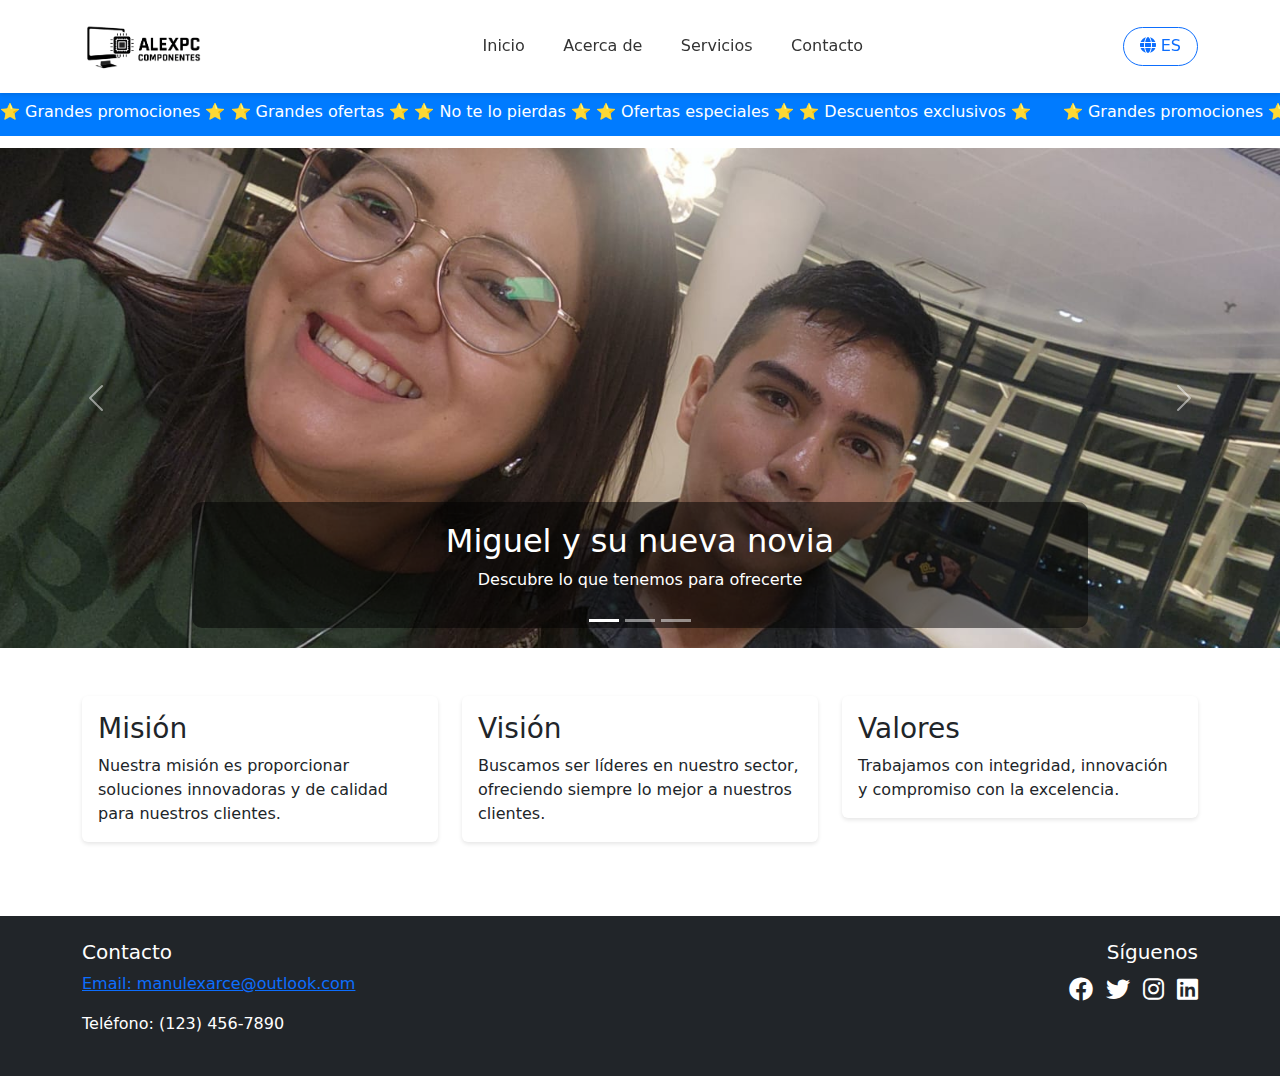
<file: index.html>
<!DOCTYPE html>
<html lang="es">
<head>
    <meta charset="UTF-8">
    <meta name="viewport" content="width=device-width, initial-scale=1.0">
    <title>Git-Cursos</title>
    <!-- Bootstrap CSS -->
    <link href="https://cdn.jsdelivr.net/npm/bootstrap@5.3.0/dist/css/bootstrap.min.css" rel="stylesheet">
    <!-- Custom CSS -->
    <link rel="stylesheet" href="css/styles.css">
    <!-- Font Awesome -->
    <link rel="stylesheet" href="https://cdnjs.cloudflare.com/ajax/libs/font-awesome/6.0.0/css/all.min.css">
    <!-- favicon -->
    <link rel="icon" href="images/favicon/logo-favicon.png" type="image/x-icon">

</head>
<body>
    <!-- Header Component -->
    <header class="fixed-top">
        <nav class="navbar navbar-expand-lg navbar-light bg-light">
            <div class="container">
                <a class="navbar-brand" href="#">
                    <img src="images/banner(original).png" alt="Logo" height="40">
                </a>
                <button class="navbar-toggler" type="button" data-bs-toggle="collapse" data-bs-target="#navbarNav">
                    <span class="navbar-toggler-icon"></span>
                </button>
                <div class="collapse navbar-collapse" id="navbarNav">
                    <ul class="navbar-nav mx-auto">
                        <li class="nav-item">
                            <a class="nav-link active" href="index.html">Inicio</a>
                        </li>
                        <li class="nav-item">
                            <a class="nav-link" href="about.html">Acerca de</a>
                        </li>
                        <li class="nav-item">
                            <a class="nav-link" href="services.html">Servicios</a>
                        </li>
                        <li class="nav-item">
                            <a class="nav-link" href="contact.html">Contacto</a>
                        </li>
                    </ul>
                    <div class="language-switcher">
                        <button class="btn btn-outline-primary" type="button" data-bs-toggle="dropdown" aria-expanded="false">
                            <i class="fas fa-globe"></i> ES
                        </button>
                        <ul class="dropdown-menu dropdown-menu-end">
                            <li><a class="dropdown-item" href="#"><i class="fas fa-globe"></i> Español</a></li>
                            <li><a class="dropdown-item" href="home.html"><i class="fas fa-globe"></i> English</a></li>
                        </ul>
                    </div>
                </div>
            </div>
        </nav>
    </header>

    <!-- Ticker Banner -->
    <div class="ticker-wrap">
        <div class="ticker" data-content="⭐ Grandes promociones ⭐ ⭐ Grandes ofertas ⭐ ⭐ No te lo pierdas ⭐ ⭐ Ofertas especiales ⭐ ⭐ Descuentos exclusivos ⭐">
            <div class="ticker-item">⭐ Grandes promociones ⭐</div>
            <div class="ticker-item">⭐ Grandes ofertas ⭐</div>
            <div class="ticker-item">⭐ No te lo pierdas ⭐</div>
            <div class="ticker-item">⭐ Ofertas especiales ⭐</div>
            <div class="ticker-item">⭐ Descuentos exclusivos ⭐</div>
            <div class="ticker-item">⭐ Grandes promociones ⭐</div>
            <div class="ticker-item">⭐ Grandes ofertas ⭐</div>
            <div class="ticker-item">⭐ No te lo pierdas ⭐</div>
            <div class="ticker-item">⭐ Ofertas especiales ⭐</div>
            <div class="ticker-item">⭐ Descuentos exclusivos ⭐</div>
        </div>
    </div>

    <!-- Main Content -->
    <main class="mt-5 pt-4">
        <!-- Hero Section -->
        <section class="hero-section">
            <div id="mainCarousel" class="carousel slide" data-bs-ride="carousel">
                <div class="carousel-indicators">
                    <button type="button" data-bs-target="#mainCarousel" data-bs-slide-to="0" class="active"></button>
                    <button type="button" data-bs-target="#mainCarousel" data-bs-slide-to="1"></button>
                    <button type="button" data-bs-target="#mainCarousel" data-bs-slide-to="2"></button>
                </div>
                <div class="carousel-inner">
                    <div class="carousel-item active">
                        <img src="images/miguel.jpg" class="d-block w-100" alt="Slide 1">
                        <div class="carousel-caption">
                            <h2>Miguel y su nueva novia</h2>
                            <p>Descubre lo que tenemos para ofrecerte</p>
                        </div>
                    </div>
                    <div class="carousel-item">
                        <img src="images/miguel.jpg" class="d-block w-100" alt="Slide 2">
                        <div class="carousel-caption">
                            <h2>Nuestros Servicios</h2>
                            <p>Conoce nuestras soluciones</p>
                        </div>
                    </div>
                    <div class="carousel-item">
                        <img src="images/miguel.jpg" class="d-block w-100" alt="Slide 3">
                        <div class="carousel-caption">
                            <a href="contact.html"><h2>Contáctanos</h2></a>
                            <p>Estamos aquí para ayudarte</p>
                        </div>
                    </div>
                </div>
                <button class="carousel-control-prev" type="button" data-bs-target="#mainCarousel" data-bs-slide="prev">
                    <span class="carousel-control-prev-icon"></span>
                </button>
                <button class="carousel-control-next" type="button" data-bs-target="#mainCarousel" data-bs-slide="next">
                    <span class="carousel-control-next-icon"></span>
                </button>
            </div>
        </section>

        <!-- Content Section -->
        <section class="container my-5">
            <div class="row">
                <div class="col-md-4">
                    <div class="card mb-4">
                        <div class="card-body">
                            <h3 class="card-title">Misión</h3>
                            <p class="card-text">Nuestra misión es proporcionar soluciones innovadoras y de calidad para nuestros clientes.</p>
                        </div>
                    </div>
                </div>
                <div class="col-md-4">
                    <div class="card mb-4">
                        <div class="card-body">
                            <h3 class="card-title">Visión</h3>
                            <p class="card-text">Buscamos ser líderes en nuestro sector, ofreciendo siempre lo mejor a nuestros clientes.</p>
                        </div>
                    </div>
                </div>
                <div class="col-md-4">
                    <div class="card mb-4">
                        <div class="card-body">
                            <h3 class="card-title">Valores</h3>
                            <p class="card-text">Trabajamos con integridad, innovación y compromiso con la excelencia.</p>
                        </div>
                    </div>
                </div>
            </div>
        </section>
    </main>

    <!-- Footer -->
    <footer class="bg-dark text-white py-4">
        <div class="container">
            <div class="row">
                <div class="col-md-6">
                    <h5>Contacto</h5>
                    <a href="mailto:manulexarce@outlook.com"><p>Email: manulexarce@outlook.com</p></a>
                    <p>Teléfono: (123) 456-7890</p>
                </div>
                <div class="col-md-6 text-md-end">
                    <h5>Síguenos</h5>
                    <div class="social-links">
                        <a href="#" class="text-white me-2"><i class="fab fa-facebook"></i></a>
                        <a href="#" class="text-white me-2"><i class="fab fa-twitter"></i></a>
                        <a href="#" class="text-white me-2"><i class="fab fa-instagram"></i></a>
                        <a href="#" class="text-white"><i class="fab fa-linkedin"></i></a>
                    </div>
                </div>
            </div>
        </div>
    </footer>

    <!-- Bootstrap JS -->
    <script src="https://cdn.jsdelivr.net/npm/bootstrap@5.3.0/dist/js/bootstrap.bundle.min.js"></script>
    <!-- Custom JS -->
    <script src="js/main.js"></script>
</body>
</html>
</file>
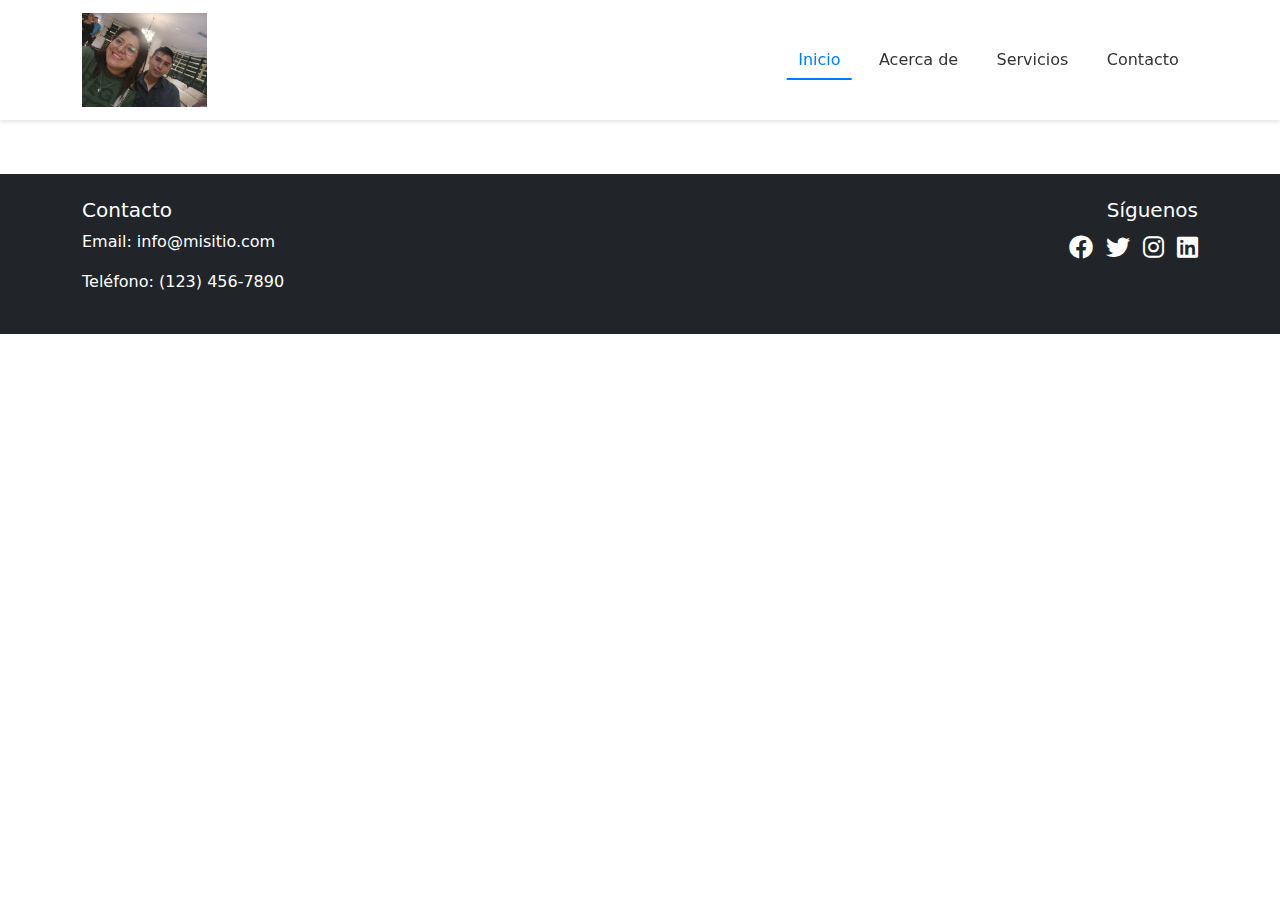
<file: contact.html>
<!DOCTYPE html>
<html lang="es">
<head>
    <meta charset="UTF-8">
    <meta name="viewport" content="width=device-width, initial-scale=1.0">
    <title>Git-Cursos</title>
    <!-- Bootstrap CSS -->
    <link href="https://cdn.jsdelivr.net/npm/bootstrap@5.3.0/dist/css/bootstrap.min.css" rel="stylesheet">
    <!-- Custom CSS -->
    <link rel="stylesheet" href="css/styles.css">
    <!-- Font Awesome -->
    <link rel="stylesheet" href="https://cdnjs.cloudflare.com/ajax/libs/font-awesome/6.0.0/css/all.min.css">
</head>
<body>
    <!-- Header Component -->
    <header class="fixed-top">
        <nav class="navbar navbar-expand-lg navbar-light bg-light">
            <div class="container">
                <a class="navbar-brand" href="#">
                    <img src="images/miguel.jpg" alt="Logo" height="40">
                </a>
                <button class="navbar-toggler" type="button" data-bs-toggle="collapse" data-bs-target="#navbarNav">
                    <span class="navbar-toggler-icon"></span>
                </button>
                <div class="collapse navbar-collapse" id="navbarNav">
                    <ul class="navbar-nav ms-auto">
                        <li class="nav-item">
                            <a class="nav-link active" href="index.html">Inicio</a>
                        </li>
                        <li class="nav-item">
                            <a class="nav-link" href="about.html">Acerca de</a>
                        </li>
                        <li class="nav-item">
                            <a class="nav-link" href="services.html">Servicios</a>
                        </li>
                        <li class="nav-item">
                            <a class="nav-link" href="contact.html">Contacto</a>
                        </li>
                    </ul>
                </div>
            </div>
        </nav>
    </header>
<h1>Contacto</h1>
    <!-- Footer -->
    <footer class="bg-dark text-white py-4">
        <div class="container">
            <div class="row">
                <div class="col-md-6">
                    <h5>Contacto</h5>
                    <p>Email: info@misitio.com</p>
                    <p>Teléfono: (123) 456-7890</p>
                </div>
                <div class="col-md-6 text-md-end">
                    <h5>Síguenos</h5>
                    <div class="social-links">
                        <a href="#" class="text-white me-2"><i class="fab fa-facebook"></i></a>
                        <a href="#" class="text-white me-2"><i class="fab fa-twitter"></i></a>
                        <a href="#" class="text-white me-2"><i class="fab fa-instagram"></i></a>
                        <a href="#" class="text-white"><i class="fab fa-linkedin"></i></a>
                    </div>
                </div>
            </div>
        </div>
    </footer>

    <!-- Bootstrap JS -->
    <script src="https://cdn.jsdelivr.net/npm/bootstrap@5.3.0/dist/js/bootstrap.bundle.min.js"></script>
    <!-- Custom JS -->
    <script src="js/main.js"></script>
</body>
</html>
</file>
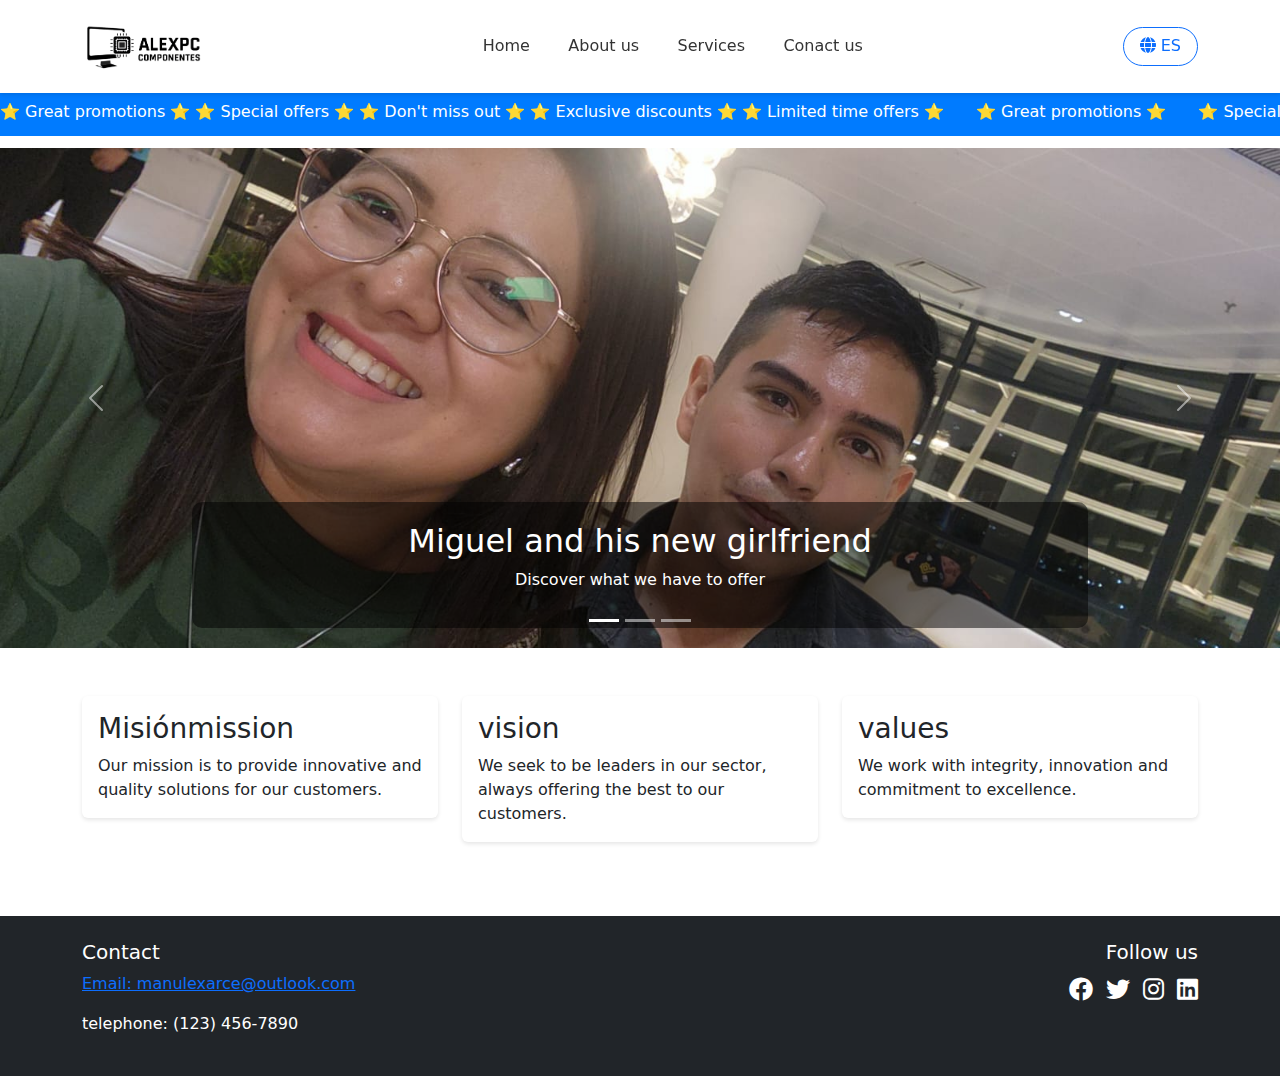
<file: home.html>
<!DOCTYPE html>
<html lang="es">
<head>
    <meta charset="UTF-8">
    <meta name="viewport" content="width=device-width, initial-scale=1.0">
    <title>Git-Cursos</title>
    <!-- Bootstrap CSS -->
    <link href="https://cdn.jsdelivr.net/npm/bootstrap@5.3.0/dist/css/bootstrap.min.css" rel="stylesheet">
    <!-- Custom CSS -->
    <link rel="stylesheet" href="css/styles.css">
    <!-- Font Awesome -->
    <link rel="stylesheet" href="https://cdnjs.cloudflare.com/ajax/libs/font-awesome/6.0.0/css/all.min.css">
    <!-- favicon -->
    <link rel="icon" href="images/favicon/logo-favicon.png" type="image/x-icon">

</head>
<body>
    <!-- Header Component -->
    <header class="fixed-top">
        <nav class="navbar navbar-expand-lg navbar-light bg-light">
            <div class="container">
                <a class="navbar-brand" href="#">
                    <img src="images/banner(original).png" alt="Logo" height="40">
                </a>
                <button class="navbar-toggler" type="button" data-bs-toggle="collapse" data-bs-target="#navbarNav">
                    <span class="navbar-toggler-icon"></span>
                </button>
                <div class="collapse navbar-collapse" id="navbarNav">
                    <ul class="navbar-nav mx-auto">
                        <li class="nav-item">
                            <a class="nav-link active" href="index.html">Home</a>
                        </li>
                        <li class="nav-item">
                            <a class="nav-link" href="about.html">About us</a>
                        </li>
                        <li class="nav-item">
                            <a class="nav-link" href="services.html">Services</a>
                        </li>
                        <li class="nav-item">
                            <a class="nav-link" href="contact.html">Conact us</a>
                        </li>
                    </ul>
                    <div class="language-switcher">
                        <button class="btn btn-outline-primary" type="button" data-bs-toggle="dropdown" aria-expanded="false">
                            <i class="fas fa-globe"></i> ES
                        </button>
                        <ul class="dropdown-menu dropdown-menu-end">
                            <li><a class="dropdown-item" href="index.html"><i class="fas fa-globe"></i> Español</a></li>
                            <li><a class="dropdown-item" href="#"><i class="fas fa-globe"></i> English</a></li>
                        </ul>
                    </div>
                </div>
            </div>
        </nav>
    </header>

    <!-- Ticker Banner -->
    <div class="ticker-wrap">
        <div class="ticker" data-content="⭐ Great promotions ⭐ ⭐ Special offers ⭐ ⭐ Don't miss out ⭐ ⭐ Exclusive discounts ⭐ ⭐ Limited time offers ⭐">
            <div class="ticker-item">⭐ Great promotions ⭐</div>
            <div class="ticker-item">⭐ Special offers ⭐</div>
            <div class="ticker-item">⭐ Don't miss out ⭐</div>
            <div class="ticker-item">⭐ Exclusive discounts ⭐</div>
            <div class="ticker-item">⭐ Limited time offers ⭐</div>
            <div class="ticker-item">⭐ Great promotions ⭐</div>
            <div class="ticker-item">⭐ Special offers ⭐</div>
            <div class="ticker-item">⭐ Don't miss out ⭐</div>
            <div class="ticker-item">⭐ Exclusive discounts ⭐</div>
            <div class="ticker-item">⭐ Limited time offers ⭐</div>
        </div>
    </div>

    <!-- Main Content -->
    <main class="mt-5 pt-4">
        <!-- Hero Section -->
        <section class="hero-section">
            <div id="mainCarousel" class="carousel slide" data-bs-ride="carousel">
                <div class="carousel-indicators">
                    <button type="button" data-bs-target="#mainCarousel" data-bs-slide-to="0" class="active"></button>
                    <button type="button" data-bs-target="#mainCarousel" data-bs-slide-to="1"></button>
                    <button type="button" data-bs-target="#mainCarousel" data-bs-slide-to="2"></button>
                </div>
                <div class="carousel-inner">
                    <div class="carousel-item active">
                        <img src="images/miguel.jpg" class="d-block w-100" alt="Slide 1">
                        <div class="carousel-caption">
                            <h2>Miguel and his new girlfriend</h2>
                            <p>Discover what we have to offer</p>
                        </div>
                    </div>
                    <div class="carousel-item">
                        <img src="images/miguel.jpg" class="d-block w-100" alt="Slide 2">
                        <div class="carousel-caption">
                            <h2>our services</h2>
                            <p>know our solutions</p>
                        </div>
                    </div>
                    <div class="carousel-item">
                        <img src="images/miguel.jpg" class="d-block w-100" alt="Slide 3">
                        <div class="carousel-caption">
                            <a href="contact.html"><h2>Contact us</h2></a>
                            <p>we're here for you</p>
                        </div>
                    </div>
                </div>
                <button class="carousel-control-prev" type="button" data-bs-target="#mainCarousel" data-bs-slide="prev">
                    <span class="carousel-control-prev-icon"></span>
                </button>
                <button class="carousel-control-next" type="button" data-bs-target="#mainCarousel" data-bs-slide="next">
                    <span class="carousel-control-next-icon"></span>
                </button>
            </div>
        </section>

        <!-- Content Section -->
        <section class="container my-5">
            <div class="row">
                <div class="col-md-4">
                    <div class="card mb-4">
                        <div class="card-body">
                            <h3 class="card-title">Misiónmission</h3>
                            <p class="card-text">Our mission is to provide innovative and quality solutions for our customers.</p>
                        </div>
                    </div>
                </div>
                <div class="col-md-4">
                    <div class="card mb-4">
                        <div class="card-body">
                            <h3 class="card-title">vision</h3>
                            <p class="card-text">We seek to be leaders in our sector, always offering the best to our customers.</p>
                        </div>
                    </div>
                </div>
                <div class="col-md-4">
                    <div class="card mb-4">
                        <div class="card-body">
                            <h3 class="card-title">values</h3>
                            <p class="card-text">We work with integrity, innovation and commitment to excellence.</p>
                        </div>
                    </div>
                </div>
            </div>
        </section>
    </main>

    <!-- Footer -->
    <footer class="bg-dark text-white py-4">
        <div class="container">
            <div class="row">
                <div class="col-md-6">
                    <h5>Contact</h5>
                    <a href="mailto:manulexarce@outlook.com"><p>Email: manulexarce@outlook.com</p></a>
                    <p>telephone: (123) 456-7890</p>
                </div>
                <div class="col-md-6 text-md-end">
                    <h5>Follow us</h5>
                    <div class="social-links">
                        <a href="#" class="text-white me-2"><i class="fab fa-facebook"></i></a>
                        <a href="#" class="text-white me-2"><i class="fab fa-twitter"></i></a>
                        <a href="#" class="text-white me-2"><i class="fab fa-instagram"></i></a>
                        <a href="#" class="text-white"><i class="fab fa-linkedin"></i></a>
                    </div>
                </div>
            </div>
        </div>
    </footer>

    <!-- Bootstrap JS -->
    <script src="https://cdn.jsdelivr.net/npm/bootstrap@5.3.0/dist/js/bootstrap.bundle.min.js"></script>
    <!-- Custom JS -->
    <script src="js/main.js"></script>
</body>
</html>
</file>
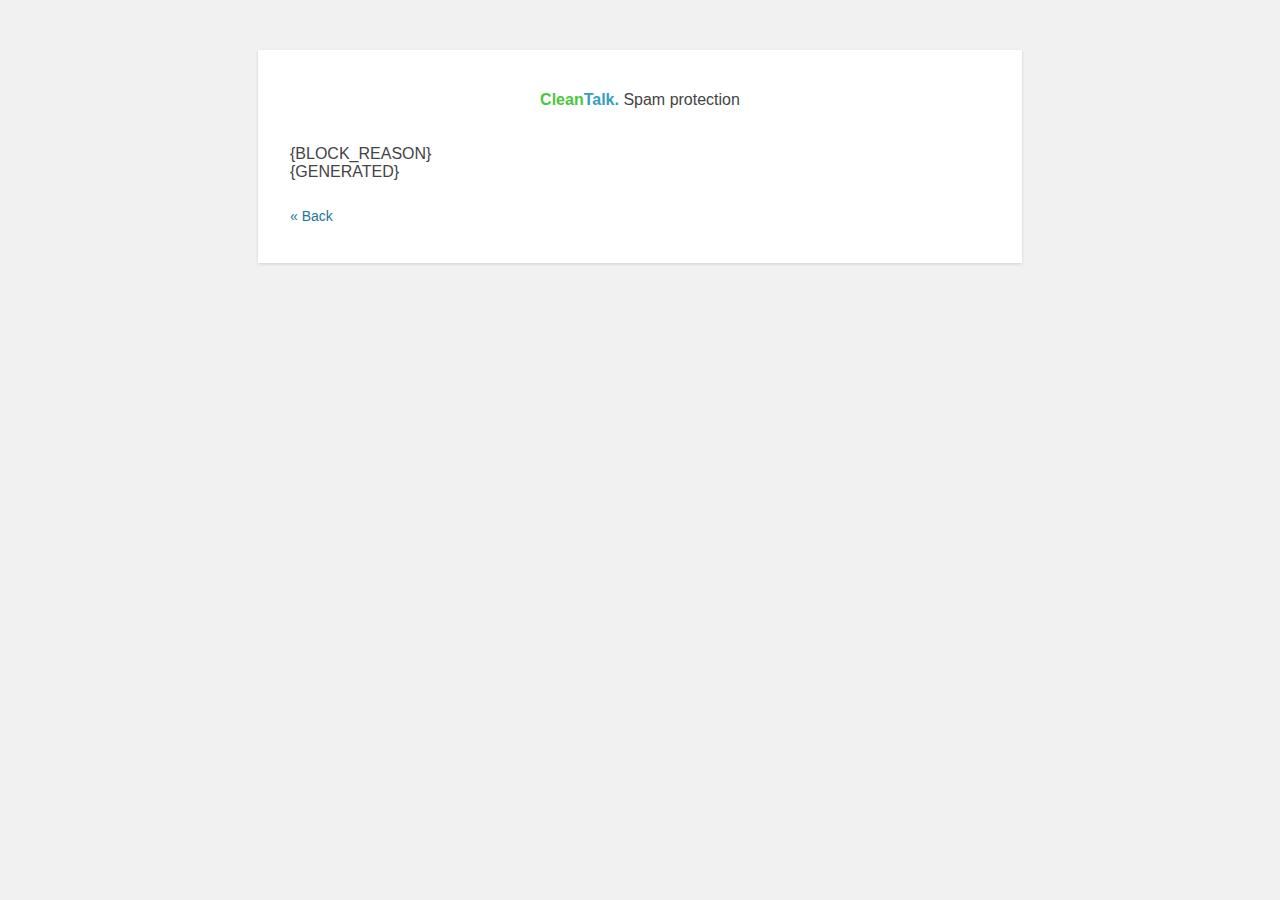
<file: cleantalk/lib/die_page.html>
<!doctype html>
<html lang='en'>
<head>
    <title>Blacklisted</title>
    <meta charset='utf-8' />
    <meta name='viewport' content='width=device-width, initial-scale=1' />
	<meta http-equiv='сache-сontrol' content='no-cache'>
	<meta http-equiv='сache-сontrol' content='private'>
	<meta http-equiv='сache-сontrol' content='max-age=0, must-revalidate'>
	<meta http-equiv='сache-сontrol' content='max-age=0, proxy-revalidate'>
	<meta http-equiv='expires' content='0' />
	<meta http-equiv='expires' content='Tue, 01 Jan 1980 1:00:00 GMT' />
	<meta http-equiv='pragma' content='no-cache' />

  <!--[if lt IE 9]>
  <script src='http://html5shiv.googlecode.com/svn/trunk/html5.js'></script>
  <![endif]-->
<style type="text/css">
    html {
        background: #f1f1f1;
    }
    body {
        background: #fff;
        color: #444;
        font-family: "Open Sans", sans-serif;
        margin: 2em auto;
        padding: 1em 2em;
        max-width: 700px;
        -webkit-box-shadow: 0 1px 3px rgba(0,0,0,0.13);
        box-shadow: 0 1px 3px rgba(0,0,0,0.13);
    }
    h1 {
        border-bottom: 1px solid #dadada;
        clear: both;
        color: #666;
        font: 24px "Open Sans", sans-serif;
        margin: 30px 0 0 0;
        padding: 0;
        padding-bottom: 7px;
    }
    #error-page {
        margin-top: 50px;
    }
    #error-page p {
        font-size: 14px;
        line-height: 1.5;
        margin: 25px 0 20px;
    }
    a {
        color: #21759B;
        text-decoration: none;
    }
    a:hover {
        color: #D54E21;
    }

</style>
</head>
<body id="error-page">
    <p><center><b style="color: #49C73B;">Clean</b><b style="color: #349ebf;">Talk.</b> Spam protection</center><br><br>
{BLOCK_REASON}
<br/>
{GENERATED}
<script>setTimeout("history.back()", 5000);</script></p>
<p><a href='javascript:history.back()'>&laquo; Back</a></p></body>
</html>
</file>
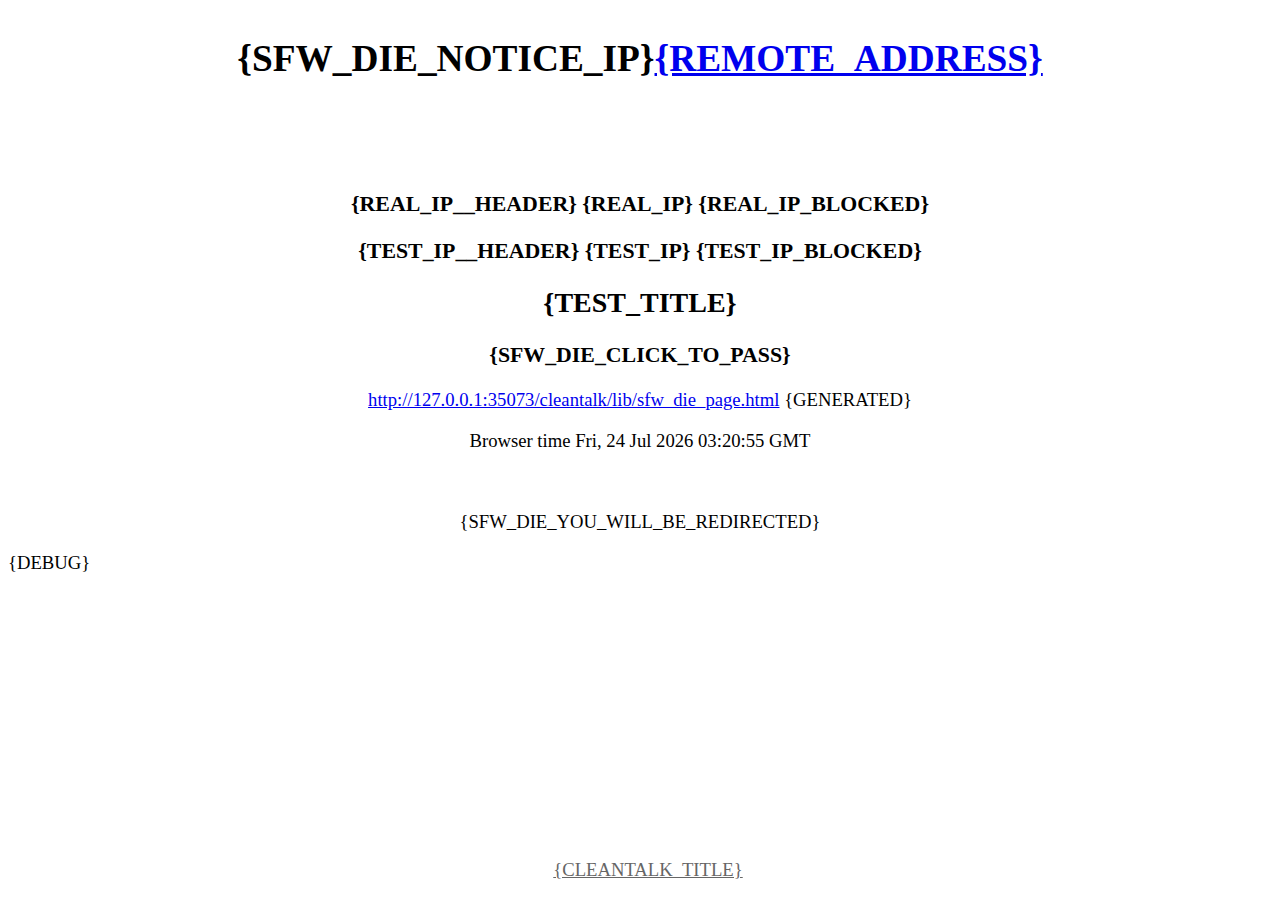
<file: cleantalk/lib/sfw_die_page.html>
<!doctype html>

<html lang='en'>
    <head>
        <meta charset='utf-8' />
        <meta name='viewport' content='width=device-width, initial-scale=1' />

      <!--[if lt IE 9]>
      <script src='http://html5shiv.googlecode.com/svn/trunk/html5.js'></script>
      <![endif]-->
    <style>
        html{font-size: 14pt;}
        h1{text-align:center}
        h1.main{margin-top: 1em;margin-bottom: 3em;}
        div.container {text-align:center;}
        div.container p.js_notice{width: 60%; display: inline-block;}
        div.footer {color: #666; position: absolute; bottom: 1em; text-align: center; width: 100%;}
        div.footer a {color: #666; vertical-align:bottom; text-align: center;}
        div#js_passed {display:none;}

        @media (max-width: 600px) {
        }
    </style>
    <script>
        var reload_timeout = 3000;
        var ct_date = new Date;
        function set_spamFireWallCookie(cookie_name, cookie_value) {
            var date = new Date;
            date.setDate(date.getDate() + 30);
            document.cookie = cookie_name + '=' + escape(cookie_value) + '; path=/; domain={COOKIE_DOMAIN}; expires=' + date.toUTCString();
            return null;
        }
        function get_current_url() {
            document.write(window.location.href);
            return null;
        }
    </script>
</head>

<body>
    <div class='container'>
        <h1 class='main'>{SFW_DIE_NOTICE_IP}<a href='https://cleantalk.org/blacklists/{REMOTE_ADDRESS}' target='_blank'>{REMOTE_ADDRESS}</a></h1>

        <h3>{REAL_IP__HEADER} {REAL_IP} {REAL_IP_BLOCKED}</h3>
        <h3>{TEST_IP__HEADER} {TEST_IP} {TEST_IP_BLOCKED}</h3>

        <h2>{TEST_TITLE}</h2>

        <div id='js_info'><br />{SFW_DIE_MAKE_SURE_JS_ENABLED}</div>

        <div id='js_passed'>
        <h3>{SFW_DIE_CLICK_TO_PASS}</h3>
        <a href='{REQUEST_URI}'><script>get_current_url();</script></a>
        {GENERATED}
        <p>Browser time <span id='curr_date'></span></p>
        <br />
        <p class='js_notice'>{SFW_DIE_YOU_WILL_BE_REDIRECTED}</p>
            <br />
        </div>
    </div>
    <div class='footer'>
        <a href='https://cleantalk.org' target='_blank'>{CLEANTALK_TITLE}</a>
    </div>
    <script type='text/javascript'>
        document.getElementById('js_info').style.display = 'none';
        document.getElementById('js_passed').style.display = 'block';

        document.getElementById('curr_date').innerHTML = ct_date.toGMTString();

        if(location.search.search('debug=1') === -1){
            setTimeout(function(){
                window.location.href = window.location.origin + window.location.pathname + '?sfw=pass' + Math.round(ct_date.getTime()/1000);
            }, reload_timeout);
        }

        setTimeout(function(){
            set_spamFireWallCookie('{COOKIE_PREFIX}apbct_sfw_pass_key','{SFW_COOKIE}');
            set_spamFireWallCookie('{COOKIE_PREFIX}apbct_sfw_passed','1');
        }, 50);
    </script>
    {DEBUG}
</body>
</html>
</file>
<file: css/styles.css>
/* Ticker Styles */
.ticker-wrap {
    position: fixed;
    top: 76px;
    width: 100%;
    overflow: hidden;
    height: 60px;
    background-color: #007bff;
    z-index: 999;
}

.ticker {
    display: inline-flex;
    height: 60px;
    line-height: 72px;
    white-space: nowrap;
    animation: ticker 20s linear infinite;
    gap: 2rem; /* Espacio uniforme entre elementos */
}

.ticker-item {
    display: inline-block;
    padding: 0;
    font-size: 1rem;
    color: white !important;
    white-space: nowrap;
}

/* Duplicate the ticker content */
.ticker::before {
    content: attr(data-content);
    display: inline-flex;
    gap: 2rem; /* Espacio uniforme entre elementos duplicados */
    color: white;
}

@keyframes ticker {
    0% {
        transform: translateX(0);
    }
    100% {
        transform: translateX(-50%);
    }
}

/* Adjust main content to account for ticker */
main {
    margin-top: 60px !important;
}

/* General Styles */
body {
    padding-top: 76px; /* Space for fixed header */
}

/* Header Styles */
.navbar {
    box-shadow: 0 2px 4px rgba(0,0,0,0.1);
    background-color: #ffffff !important;
    padding: 0.5rem 1rem;
}

.navbar-brand img {
    transition: transform 0.3s ease;
    margin-right: 1rem;
    width: 125px;
    height: auto;
}

.navbar-brand img:hover {
    transform: scale(1.2);
}

.nav-link {
    position: relative;
    padding: 0.5rem 1.2rem !important;
    font-weight: 500;
    color: #333 !important;
    transition: all 0.3s ease;
}

.nav-link::after {
    content: '';
    position: absolute;
    bottom: 0;
    left: 50%;
    width: 0;
    height: 2px;
    background-color: #007bff;
    transition: all 0.3s ease;
    transform: translateX(-50%);
}

.nav-link:hover::after {
    width: 80%;
}

.nav-link.active {
    color: #007bff !important;
}

.nav-link.active::after {
    width: 80%;
}

/* Language Switcher Styles */
.language-switcher {
    margin-left: 1rem;
}

.language-switcher .btn {
    border-radius: 20px;
    padding: 0.4rem 1rem;
    font-weight: 500;
    transition: all 0.3s ease;
}

.language-switcher .btn:hover {
    background-color: #007bff;
    color: white;
}

.language-switcher .dropdown-menu {
    border-radius: 10px;
    box-shadow: 0 2px 10px rgba(0,0,0,0.1);
    border: none;
    padding: 0.5rem;
}

.language-switcher .dropdown-item {
    padding: 0.5rem 1rem;
    border-radius: 5px;
    transition: all 0.3s ease;
}

.language-switcher .dropdown-item:hover {
    background-color: #f8f9fa;
    color: #007bff;
}

.language-switcher .dropdown-item i {
    margin-right: 0.5rem;
    color: #007bff;
}

/* Mobile Menu Styles */
@media (max-width: 991.98px) {
    .navbar-collapse {
        position: fixed;
        top: 76px;
        left: 0;
        right: 0;
        bottom: 0;
        background-color: rgba(255, 255, 255, 0.98);
        padding: 2rem;
        z-index: 1000;
        overflow-y: auto;
        transition: transform 0.3s ease-in-out;
        transform: translateX(-100%);
    }

    .navbar-collapse.show {
        transform: translateX(0);
    }

    .navbar-nav {
        height: 100%;
        display: flex;
        flex-direction: column;
        justify-content: center;
        align-items: center;
    }

    .nav-item {
        margin: 1rem 0;
    }

    .nav-link {
        font-size: 1.2rem;
        padding: 1rem 2rem !important;
    }

    .language-switcher {
        margin: 1rem 0;
        text-align: center;
    }

    .language-switcher .btn {
        width: 100%;
        margin-top: 1rem;
    }

    .navbar-toggler {
        z-index: 1001;
    }
}

/* Carousel Styles */
.carousel-item {
    height: 500px;
}

.carousel-item img {
    object-fit: cover;
    height: 100%;
}

.carousel-caption {
    background: rgba(0, 0, 0, 0.5);
    padding: 20px;
    border-radius: 10px;
}

/* Card Styles */
.card {
    transition: transform 0.3s ease, box-shadow 0.3s ease;
    border: none;
    box-shadow: 0 2px 4px rgba(0,0,0,0.1);
}

.card:hover {
    transform: translateY(-5px);
    box-shadow: 0 4px 8px rgba(0,0,0,0.2);
}

/* Footer Styles */
footer {
    margin-top: 50px;
}

.social-links a {
    font-size: 1.5rem;
    transition: color 0.3s ease;
}

.social-links a:hover {
    color: #007bff !important;
}

/* Responsive Adjustments */
@media (max-width: 768px) {
    .carousel-item {
        height: 300px;
    }
    
    .carousel-caption {
        padding: 10px;
    }
    
    .carousel-caption h2 {
        font-size: 1.5rem;
    }
    
    .carousel-caption p {
        font-size: 0.9rem;
    }
}
</file>
